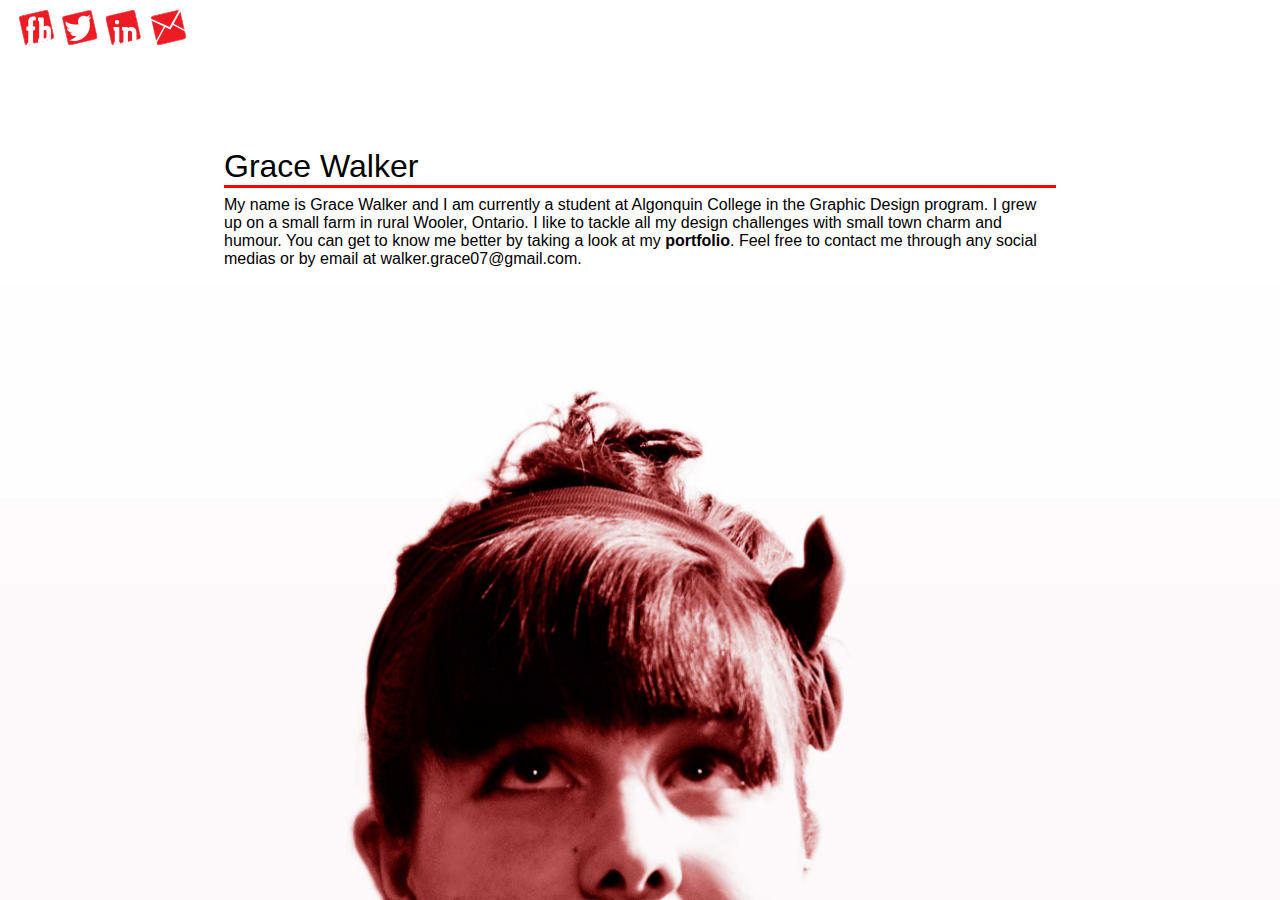
<file: index.html>
<!doctype html>
<html>
<head>
	<meta charset="UTF-8">
	<title>Personal Portfolio Page</title>
	<link href="css/general.css" rel="stylesheet">
	<meta name="handheldfriendly" content="true">
	<meta name="mobileoptimized" content="240">
	<meta name="viewport" content="width=device-width,initial-scale=1">
</head>

<header> 
	<ul class="nav">
		<li><a href="https://www.facebook.com/GraceWalkerDesigns"><img src="img/fb.svg" alt="Facebook" class="icon"></a></li>
		<li><a href="https://twitter.com/gracewdesigns"><img src="img/twitter.svg" alt="Twitter" class="icon"></a></li>
		<li><a href="http://www.linkedin.com/pub/grace-walker/59/444/2b8"><img src="img/linkedin.svg" alt="LinkedIn" class="icon"></a></li>
		<li><a href="mailto:walker.grace07@gmail.com"><img src="img/mail.svg" alt="Email" class="icon"></a></li>
	</ul>
</header>


<article>
	<h1>Grace Walker</h1>
	<p>My name is Grace Walker and I am currently a student at Algonquin College in the Graphic Design program. I grew up on a small farm in rural  Wooler, Ontario. I like to tackle all my design challenges with small town charm and humour. You can get to know me better by taking a look at my <a class="link" href="portfolio.html" ><b>portfolio</b>.</a> Feel free to contact me through any social medias or by email at walker.grace07@gmail.com.   </p>
</article>
	
	

<body>
</body>
</html>
</file>
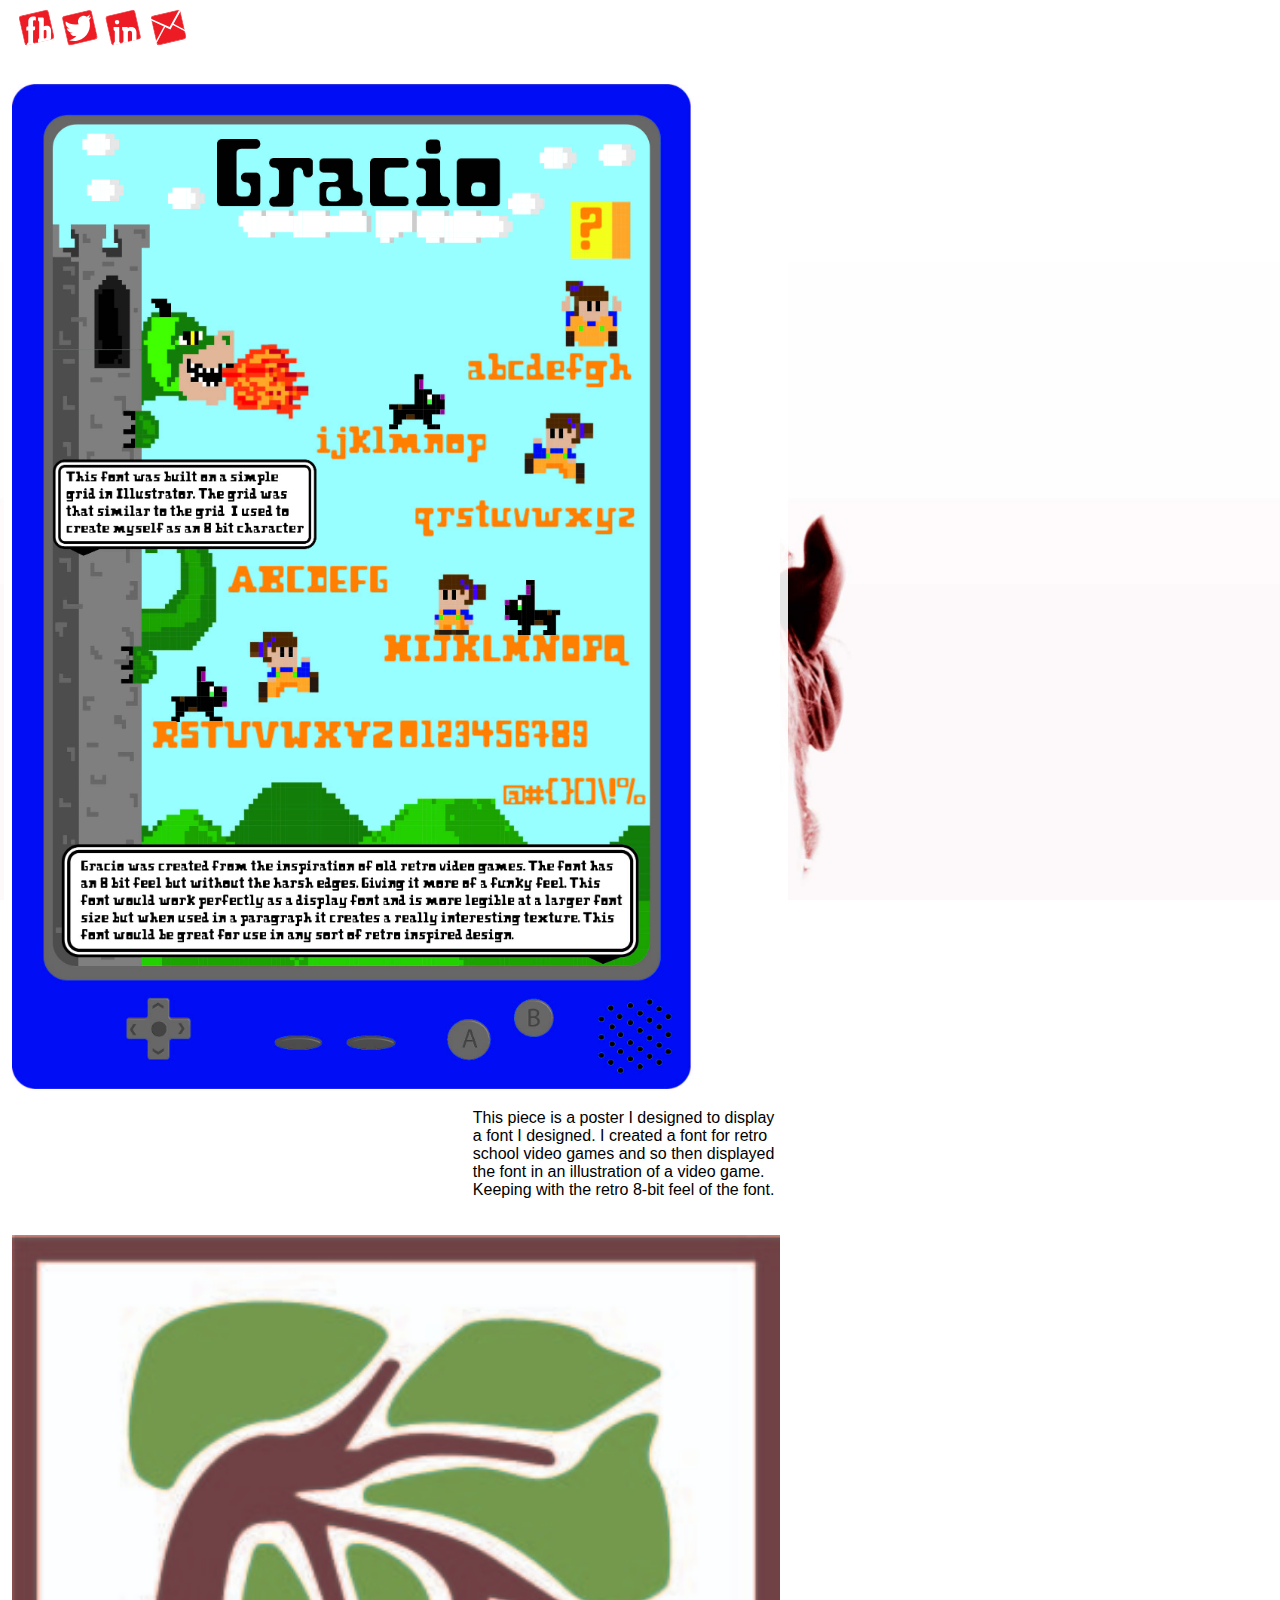
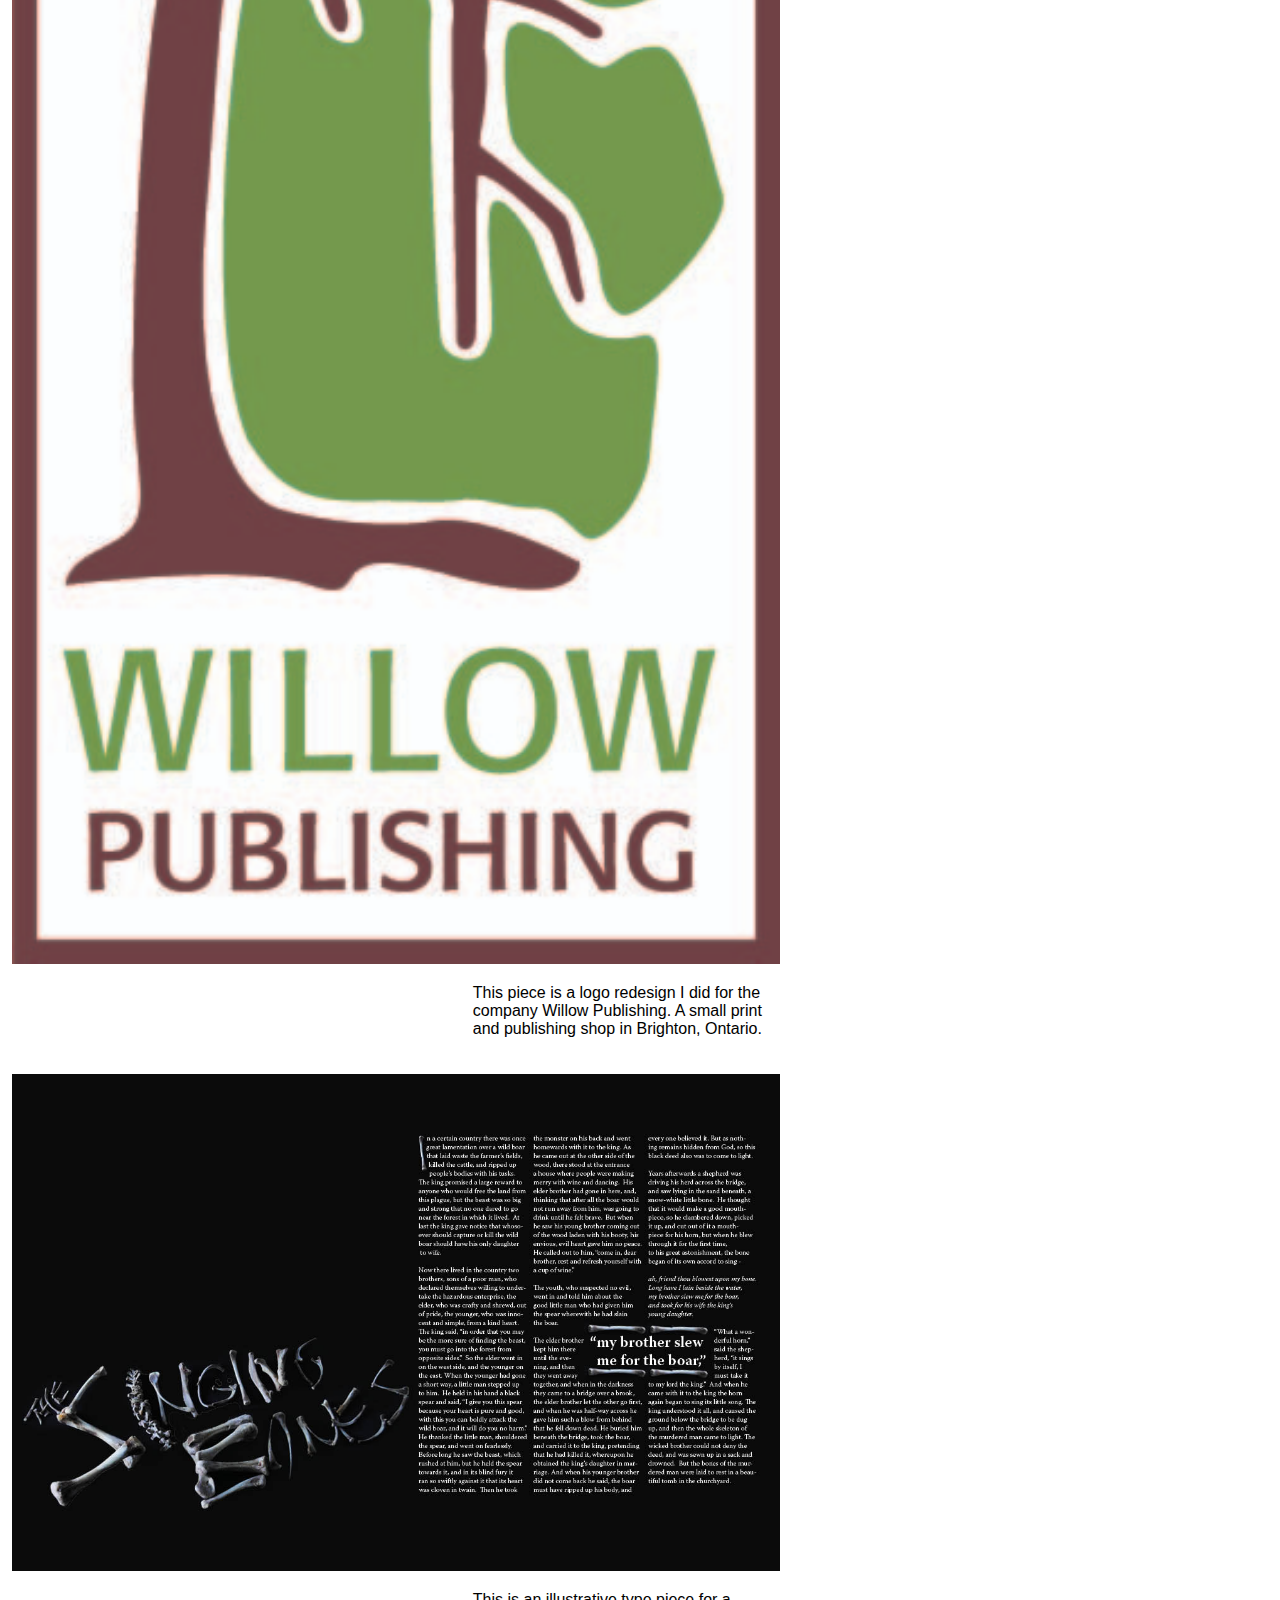
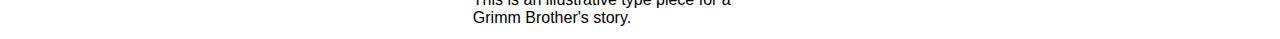
<file: portfolio.html>
<!doctype html>
<html>
<head>
	<meta charset="UTF-8">
	<title>Portfolio Page</title>
	<link href="css/general.css" rel="stylesheet">
	<meta name="handheldfriendly" content="true">
	<meta name="mobileoptimized" content="240">
	<meta name="viewport" content="width=device-width,initial-scale=1">
</head>

<header> 
	<ul class="nav">
		<li><a href="https://www.facebook.com/GraceWalkerDesigns"><img src="img/fb.svg" alt="Facebook" class="icon"></a></li>
		<li><a href="https://twitter.com/gracewdesigns"><img src="img/twitter.svg" alt="Twitter" class="icon"></a></li>
		<li><a href="http://www.linkedin.com/pub/grace-walker/59/444/2b8"><img src="img/linkedin.svg" alt="LinkedIn" class="icon"></a></li>
		<li><a href="mailto:walker.grace07@gmail.com"><img src="img/mail.svg" alt="Email" class="icon"></a></li>
	</ul>
</header>

	<figure>
		<img src="img/portfolio1.jpg" alt="portfolio piece" class="portfolio">
		<figcaption> This piece is a poster I designed to display a font I designed. I created a font for retro school video games and so then displayed the font in an illustration of a video game. Keeping with the retro 8-bit feel of the font.</figcaption>
	</figure>
	
	<figure>
		<img src="img/portfolio2.jpg" alt="portfolio piece" class="portfolio">
		<figcaption> This piece is a logo redesign I did for the company Willow Publishing. A small print and publishing shop in Brighton, Ontario. </figcaption>
	</figure>
	
	<figure>
		<img src="img/portfolio3.jpg" alt="portfolio piece" class="portfolio">
		<figcaption>This is an illustrative type piece for a Grimm Brother's story. </figcaption>
	</figure>


<body>
</body>
</html>
</file>
<file: css/general.css>
@-moz-viewport { width: device-width; scale:1; }
@-ms-viewport { width: device-width; scale:1; }
@-o-viewport { width: device-width; scale:1; }
@-webkit-viewport { width: device-width; scale:1; }
@viewport { width: device-width; scale:1; }

html {
	font-family: normal 100%/1.4  Gotham, "Helvetica Neue", Helvetica, Arial, sans-serif;
	
	background: url(../img/bk2.jpg) no-repeat center center fixed;
	-webkit-background-size: cover;
  	-moz-background-size: cover;
  	-o-background-size: cover;
 	background-size: cover;
}

body {
	margin: 0;
	
}

.flex-img {
	width: 100%;
	
}

.icon {
	width: 2.5rem;
}

a.link: hover {
	color: #000;
}

a.link: link {
	color: #000000;
}
.nav {
	margin: 0;
	padding-left: 1rem;
	padding-top: .5rem;
	padding-bottom: .5rem;
	color:#FFF;
	text-decoration:none;
	list-style-type: none;
}

a,
a:link,
a:visited {
	text-decoration:none;
	color:#000000;
}

a:hover,
a:focus,
a:active {
	background-color: #FFF;
	color:#F0454B;
}

li {
	display:inline-block;
}

article {
	padding-left: 1rem;
	padding-right: 1rem;
	padding-bottom: 1rem;
	background: rgba(255,255,255,.8);
}

h1 {
	font-family: Gotham, "Helvetica Neue", Helvetica, Arial, sans-serif;
	font-weight: normal;
	margin: 0;
	padding-top: .5rem;
	border-bottom: 3px solid #F00;

}

p {
	font-family: Gotham, "Helvetica Neue", Helvetica, Arial, sans-serif;
	padding-top: .5rem;
	margin: 0;
}

.portfolio {
	width: 100%;
}

figure {
	margin: 0.25rem;
	margin-top: 1rem;
	font-family: Gotham, "Helvetica Neue", Helvetica, Arial, sans-serif;
	font-weight: lighter;
	padding-left: .5rem;
	padding-right: .5rem;
	padding-bottom: .5rem;
	padding-top: .5rem;
	background: rgba(255,255,255,.9);
}
figcaption {
	padding-top: 1rem;
}



@media only screen and (min-width: 20em) {
	
	article {
		padding-top: 4rem;
		padding-left: 3rem;
		padding-right: 3rem;
	}
	figure {
		float: left;
		width: 60%;
		text-align: top;
	}
	figcaption {
		float: right;
		width: 40%;
		text-align: top;s
	}
	
}

@media only screen and (min-width: 55em) {
	
	
	article {
		padding-top: 5rem;
		padding-left: 6rem;
		padding-right: 6rem;
	}
}

@media only screen and (min-width: 70em) {
	
	
	article {
		padding-top: 5rem;
		padding-left: 10rem;
		padding-right: 10rem;
	}
}

@media only screen and (min-width: 80em) {
	
	
	article {
		padding-top: 5rem;
		padding-left: 14rem;
		padding-right: 14rem;
	}
}

@media only screen and (min-width: 90em) {
	
	
	article {
		padding-top: 5rem;
		padding-left: 18rem;
		padding-right: 18rem;
	}
}


@media only screen and (min-width: 100em) {
	
	
	article {
		padding-top: 5rem;
		padding-left: 22rem;
		padding-right: 22rem;
	}
}
</file>
